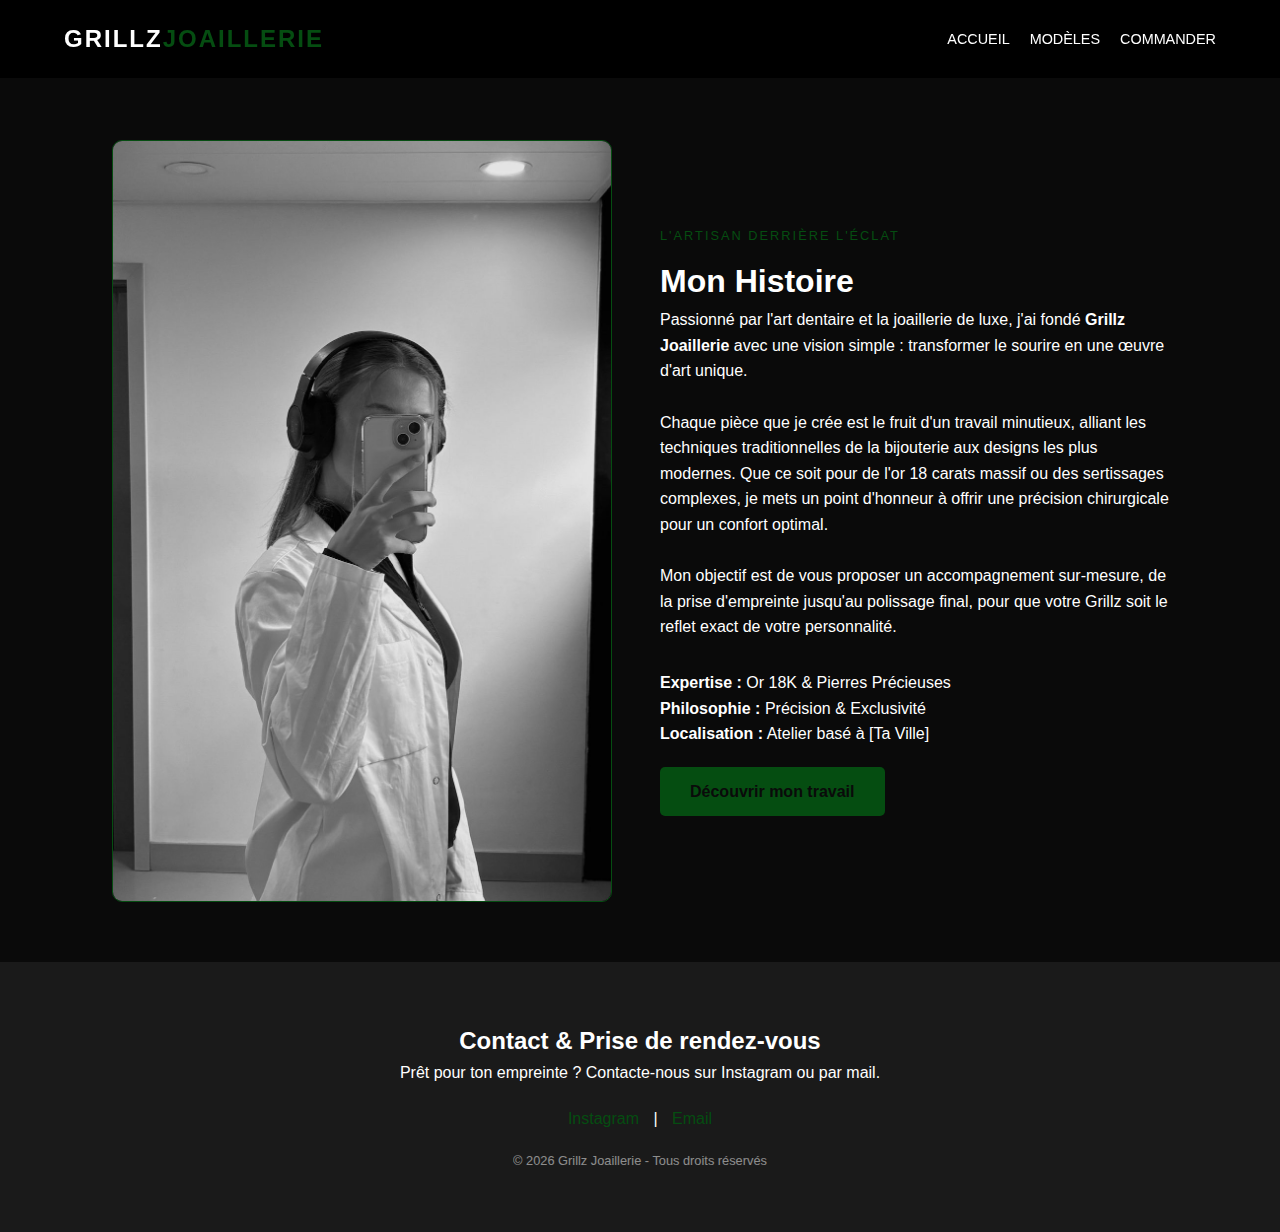
<file: quisuisje.html>
<!DOCTYPE html>
<html lang="fr">
<head>
    <meta charset="UTF-8">
    <meta name="viewport" content="width=device-width, initial-scale=1.0">
    <title>Qui suis-je ? | Grillz Joaillerie</title>
    <link rel="stylesheet" href="style.css">
</head>
<body>
    <header>
        <nav>
            <a href="index.html" style="text-decoration: none; color: inherit">
                <div class="logo">GRILLZ<span>JOAILLERIE</span></div>
            </a>
            <ul>
                <li><a href="index.html">Accueil</a></li>
                <li><a href="index.html#galerie">Modèles</a></li>
                <li><a href="#contact">Commander</a></li>
            </ul>
        </nav>
    </header>

    <main class="product-container">
        <div class="product-image">
            <img src="./image/artisanne.jpeg" alt="L'artisan joaillier">
        </div>

        <div class="product-details">
            <span class="category">L'Artisan derrière l'éclat</span>
            <h1>Mon Histoire</h1>
            
            <div class="description">
                <p>
                    Passionné par l'art dentaire et la joaillerie de luxe, j'ai fondé <strong>Grillz Joaillerie</strong> avec une vision simple : transformer le sourire en une œuvre d'art unique. 
                </p>
                <br>
                <p>
                    Chaque pièce que je crée est le fruit d'un travail minutieux, alliant les techniques traditionnelles de la bijouterie aux designs les plus modernes. Que ce soit pour de l'or 18 carats massif ou des sertissages complexes, je mets un point d'honneur à offrir une précision chirurgicale pour un confort optimal.
                </p>
                <br>
                <p>
                    Mon objectif est de vous proposer un accompagnement sur-mesure, de la prise d'empreinte jusqu'au polissage final, pour que votre Grillz soit le reflet exact de votre personnalité.
                </p>

                <ul class="specs" style="margin-top: 30px;">
                    <li><strong>Expertise :</strong> Or 18K & Pierres Précieuses</li>
                    <li><strong>Philosophie :</strong> Précision & Exclusivité</li>
                    <li><strong>Localisation :</strong> Atelier basé à [Ta Ville]</li>
                </ul>

                <a href="index.html#galerie" class="btn">Découvrir mon travail</a>
            </div>
        </div>
    </main>

    <footer id="contact">
        <h2>Contact & Prise de rendez-vous</h2>
        <p>Prêt pour ton empreinte ? Contacte-nous sur Instagram ou par mail.</p>
        <div class="socials">
            <a href="#">Instagram</a> |
            <a href="mailto:leance@bluewin.ch">Email</a>
        </div>
        <p class="copyright">
            &copy; 2026 Grillz Joaillerie - Tous droits réservés
        </p>
    </footer>
</body>
</html>
</file>
<file: style.css>
/* =========================================
   1. VARIABLES ET BASE
   ========================================= */
:root {
    --green: #054d11;
    --black: #0a0a0a;
    --dark-grey: #1a1a1a;
    --white: #ffffff;
    --light-green: #0eb32a;
}

* {
    margin: 0;
    padding: 0;
    box-sizing: border-box;
}

html {
    scroll-behavior: smooth;
}

body {
    background-color: var(--black);
    color: var(--white);
    font-family: 'Segoe UI', Tahoma, Geneva, Verdana, sans-serif;
    line-height: 1.6;
    display: flex;
    flex-direction: column;
    min-height: 100vh; /* Important pour le footer en bas */
}

/* =========================================
   2. NAVIGATION
   ========================================= */
nav {
    display: flex;
    justify-content: space-between;
    align-items: center;
    padding: 20px 5%;
    background: rgba(0, 0, 0, 0.95);
    position: fixed;
    width: 100%;
    top: 0;
    z-index: 1000;
    transition: 0.3s;
}

.logo {
    font-size: 1.5rem;
    font-weight: bold;
    letter-spacing: 2px;
}

.logo span {
    color: var(--green);
}

nav ul {
    display: flex;
    list-style: none;
}

nav ul li {
    margin-left: 20px;
}

nav ul li a {
    color: var(--white);
    text-decoration: none;
    text-transform: uppercase;
    font-size: 0.9rem;
    transition: 0.3s;
}

nav ul li a:hover {
    color: var(--green);
}

/* =========================================
   3. SECTIONS PRINCIPALES (HERO & GALERIE)
   ========================================= */
.hero {
    min-height: 100vh;
    display: flex;
    flex-direction: column;
    justify-content: center;
    align-items: center;
    text-align: center;
    padding: 0 5%;
    background: linear-gradient(rgba(0,0,0,0.6), rgba(0,0,0,0.6)), 
                url('./image/grillzbackground.jpeg');
    background-size: cover;
    background-position: center;
}

.hero h1 {
    font-size: clamp(2rem, 8vw, 3.5rem); /* Taille adaptative */
    margin-bottom: 1rem;
    text-transform: uppercase;
}

.btn {
    display: inline-block;
    padding: 12px 30px;
    background-color: var(--green);
    color: var(--black);
    text-decoration: none;
    font-weight: bold;
    margin-top: 20px;
    border-radius: 5px;
    transition: 0.3s;
}

.btn:hover {
    transform: scale(1.05);
    background-color: var(--light-green);
}

.gallery {
    padding: 100px 5%;
    min-height: 100vh;
}

.gallery h2 {
    text-align: center;
    margin-bottom: 50px;
    font-size: 2rem;
    color: var(--green);
}

/* Grille responsive */
.grid {
    display: grid;
    grid-template-columns: repeat(auto-fit, minmax(280px, 1fr));
    gap: 30px;
}

.card {
    background: var(--dark-grey);
    border: 1px solid #333;
    border-radius: 10px;
    overflow: hidden;
    text-align: center;
    transition: 0.3s;
}

.card:hover {
    border-color: var(--green);
    transform: translateY(-5px);
}

.card img {
    width: 100%;
    height: 250px;
    object-fit: cover;
}

.card h3 {
    padding: 15px;
    font-size: 1.2rem;
}

/* =========================================
   4. PAGES PRODUITS & "QUI SUIS-JE"
   ========================================= */
.product-container {
    flex: 1; /* Pousse le footer vers le bas */
    padding-top: 140px; 
    padding-bottom: 60px;
    display: flex;
    flex-wrap: wrap;
    gap: 40px;
    padding-left: 5%;
    padding-right: 5%;
    max-width: 1200px;
    margin: 0 auto;
    align-items: center;
}

.product-image {
    flex: 1;
    min-width: 300px;
    display: flex;
    justify-content: center;
}

.product-image img {
    width: 100%;
    max-width: 500px;
    height: auto;
    border-radius: 10px;
    border: 1px solid var(--green);
    object-fit: cover;
}

.product-details {
    flex: 1;
    min-width: 300px;
}

.category {
    color: var(--green);
    text-transform: uppercase;
    font-size: 0.8rem;
    letter-spacing: 2px;
    display: block;
    margin-bottom: 10px;
}

.back-link {
    color: var(--green);
    text-decoration: none;
    font-weight: bold;
    font-size: 0.9rem;
}
.specs{
    list-style: none;
}

/* =========================================
   5. FOOTER
   ========================================= */
footer {
    padding: 60px 5%;
    text-align: center;
    background-color: var(--dark-grey);
    width: 100%;
}

.socials {
    margin: 20px 0;
}

.socials a {
    color: var(--green);
    text-decoration: none;
    margin: 0 10px;
}

.copyright {
    font-size: 0.8rem;
    opacity: 0.5;
    margin-top: 20px;
}

/* =========================================
   6. MEDIA QUERIES (RESPONSIVE)
   ========================================= */

/* Tablettes et mobiles */
@media (max-width: 768px) {
    nav {
        flex-direction: column;
        padding: 15px 5%;
    }

    nav ul {
        margin-top: 15px;
    }

    nav ul li {
        margin: 0 10px;
    }

    .product-container {
        padding-top: 180px; /* Plus d'espace car la nav est plus haute */
        text-align: center;
    }

    .product-image {
        order: -1; /* L'image reste en haut sur mobile */
    }
}

/* Petits mobiles */
@media (max-width: 480px) {
    .hero h1 {
        font-size: 1.8rem;
    }

    .grid {
        grid-template-columns: 1fr;
    }

    .btn {
        width: 100%;
        text-align: center;
    }
}
/* Uniquement pour les téléphones */
@media (max-width: 768px) {
    .hero {
        /* On réduit la hauteur pour que l'image ne soit pas étirée sur un écran vertical */
        min-height: 50vh; 
        
        /* On change 'cover' par 'contain' si tu veux voir l'image entière sans rognage */
        /* Ou on garde 'cover' mais on ajuste la position */
        background-size: contain; 
        background-repeat: no-repeat;
        
        /* On remonte un peu le contenu pour compenser la taille réduite */
        padding-top: 80px;
    }

    .hero h1 {
        font-size: 1.8rem; /* On réduit aussi le texte pour qu'il tienne sur l'image */
    }
}
/* =========================================
   7. OPTIMISATION GRANDS ÉCRANS (FULL ZOOM)
   ========================================= */
@media (min-width: 1600px) {
    /* On augmente la taille de référence pour que tout grandisse (textes, marges) */
    :root {
        font-size: 18px; 
    }

    /* On laisse le conteneur s'étaler plus largement */
    .product-container, .gallery {
        padding-left: 5%;
        padding-right: 5%;
    }

    /* On booste les titres pour qu'ils imposent */
    .hero h1 {
        font-size: 6rem;
    }

    .product-details h1 {
        font-size: 4rem;
    }

    /* On agrandit les cartes pour qu'elles remplissent le vide */
    .grid {
        grid-template-columns: repeat(auto-fit, minmax(400px, 1fr));
        gap: 50px;
    }

    .card img {
        height: 400px; /* Des images plus grandes dans la galerie */
    }

    /* On agrandit l'image produit sur la page article */
    .product-image img {
        max-width: 700px;
    }

    /* On augmente les boutons et liens */
    .btn {
        padding: 20px 50px;
        font-size: 1.2rem;
    }
    
    nav ul li a {
        font-size: 1.1rem;
    }
}
</file>
